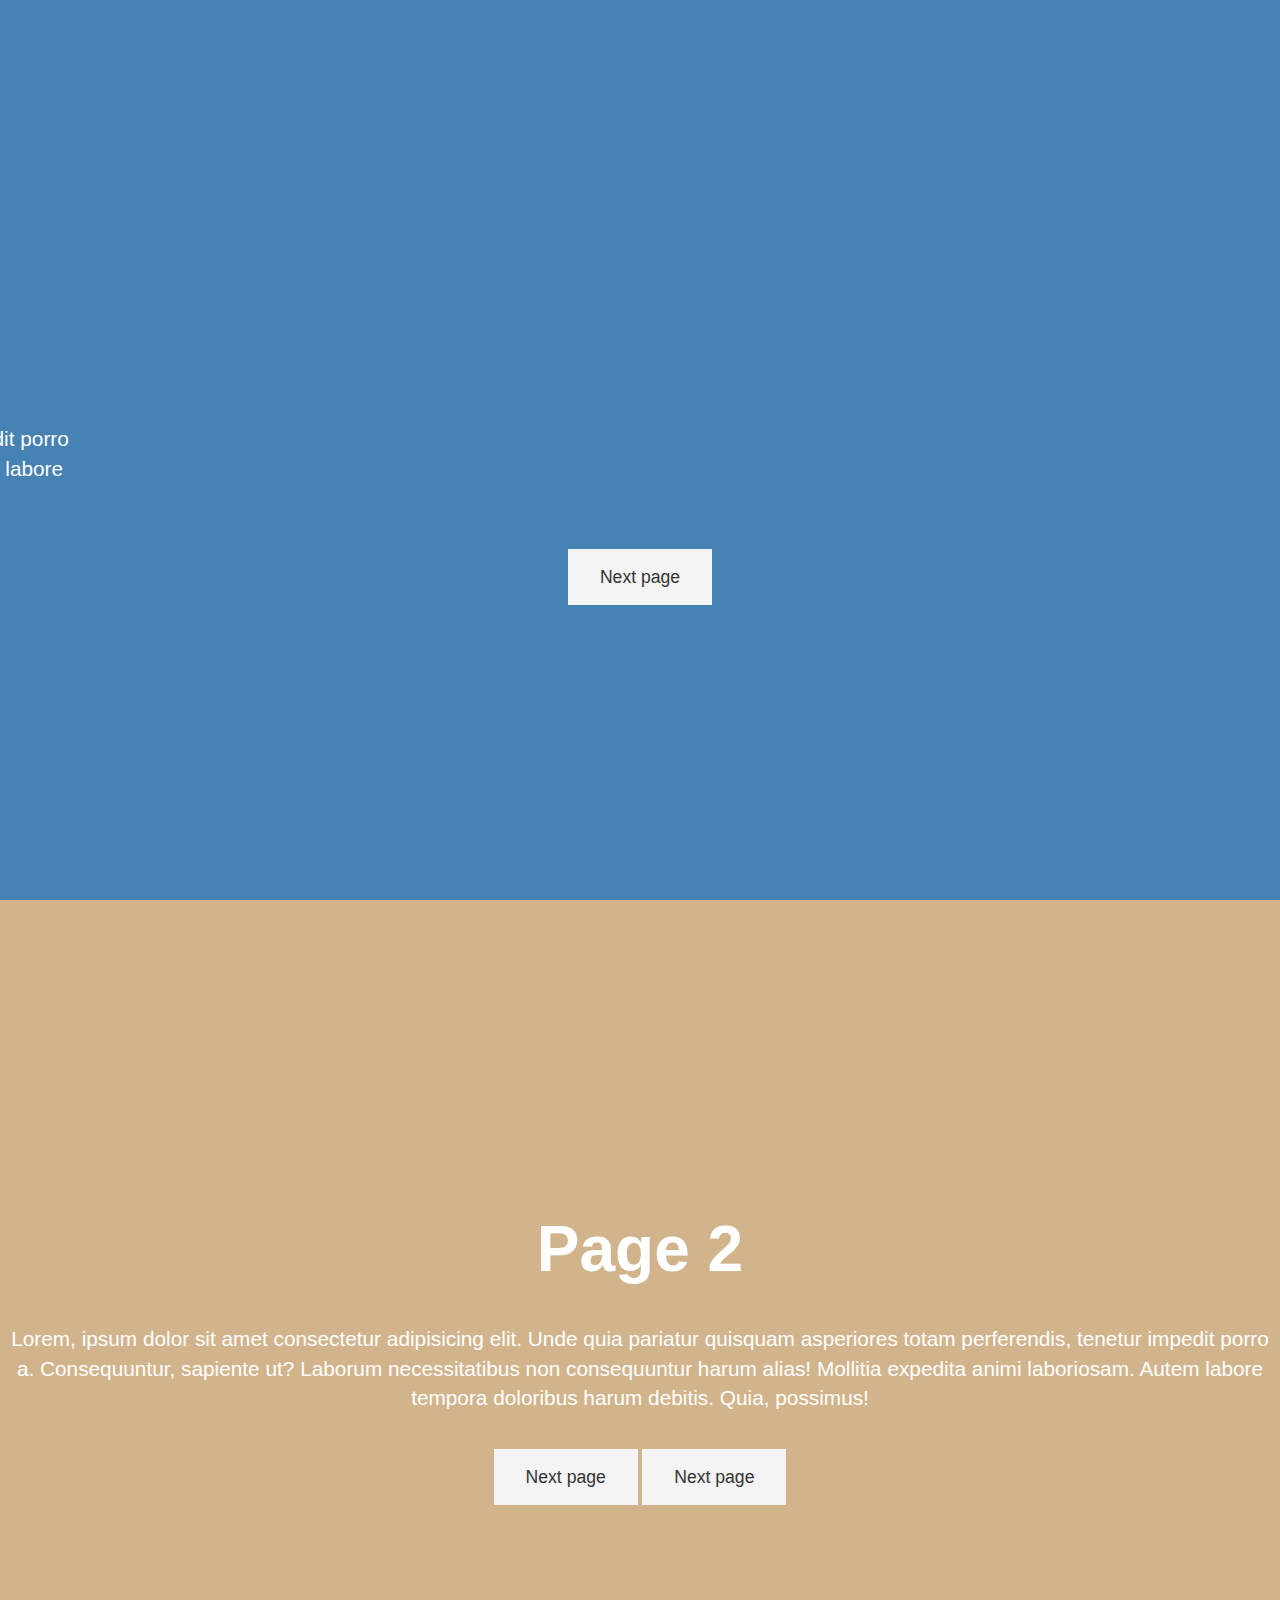
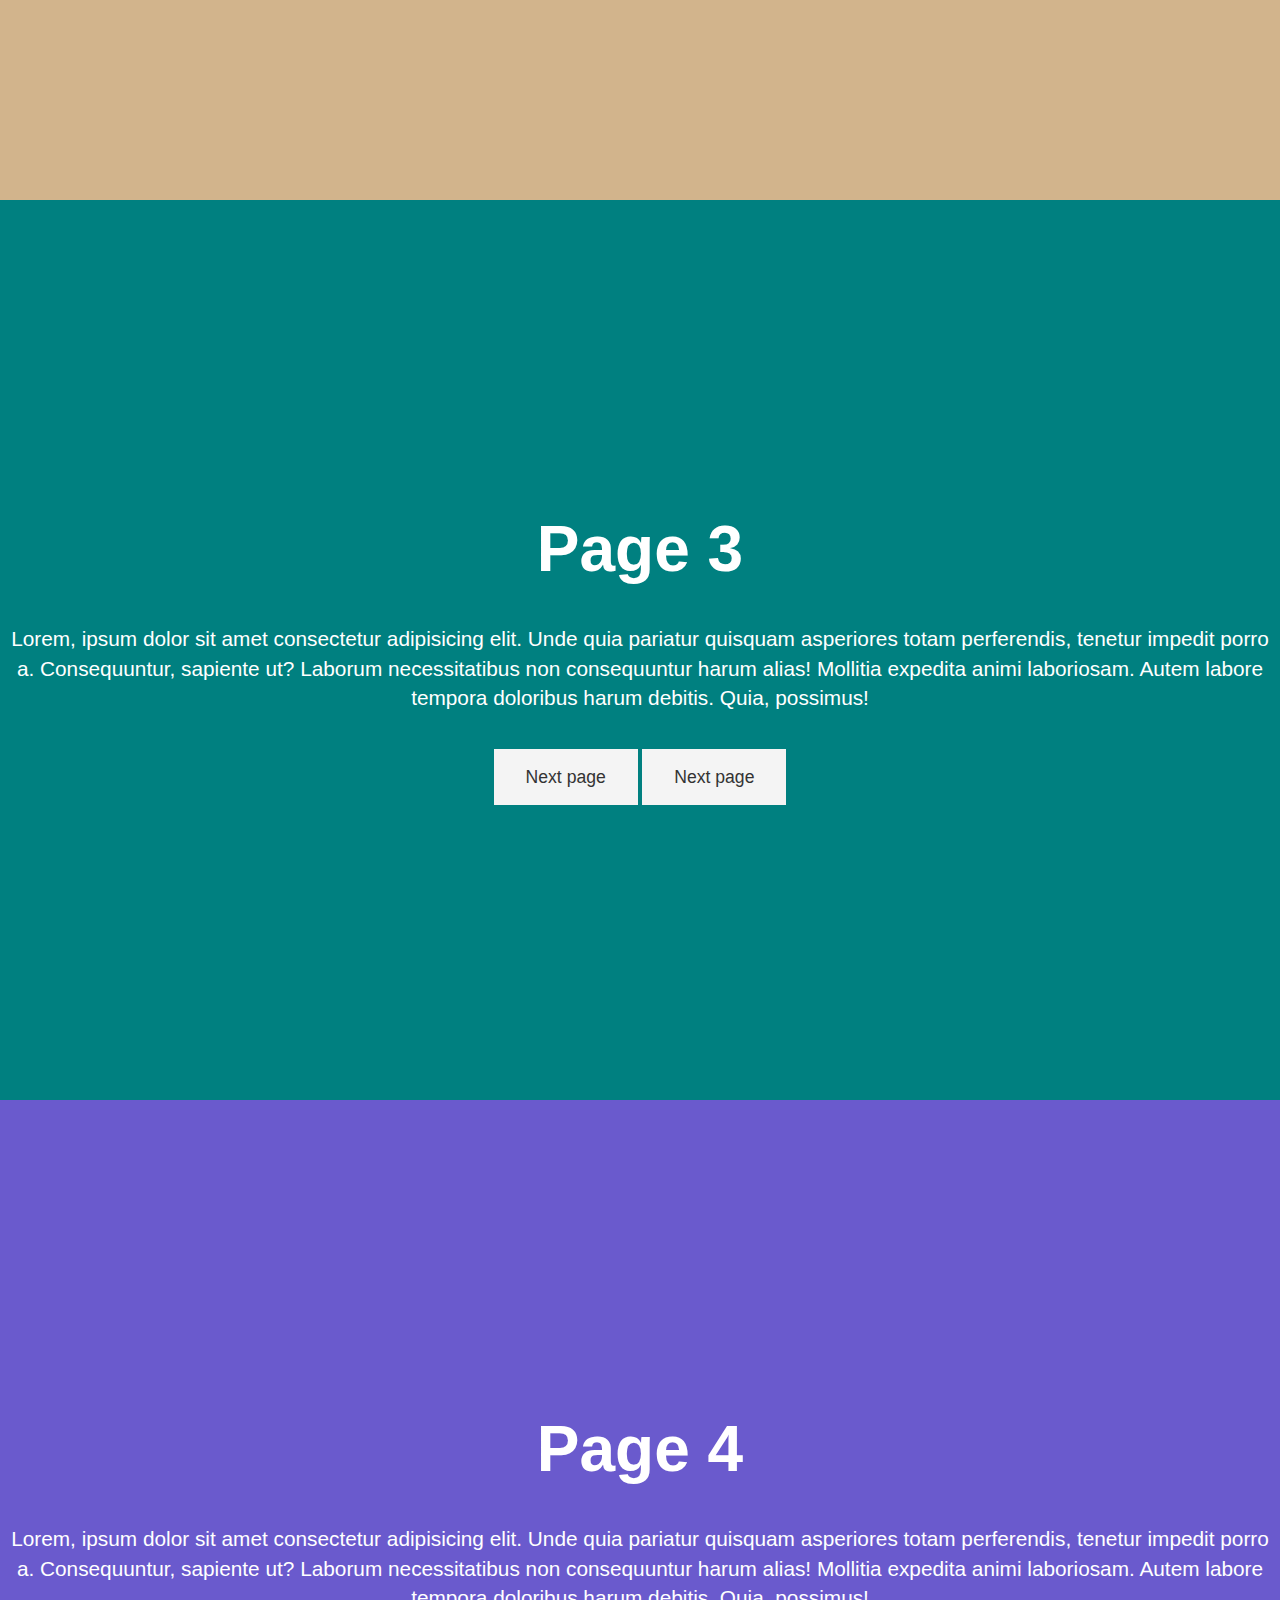
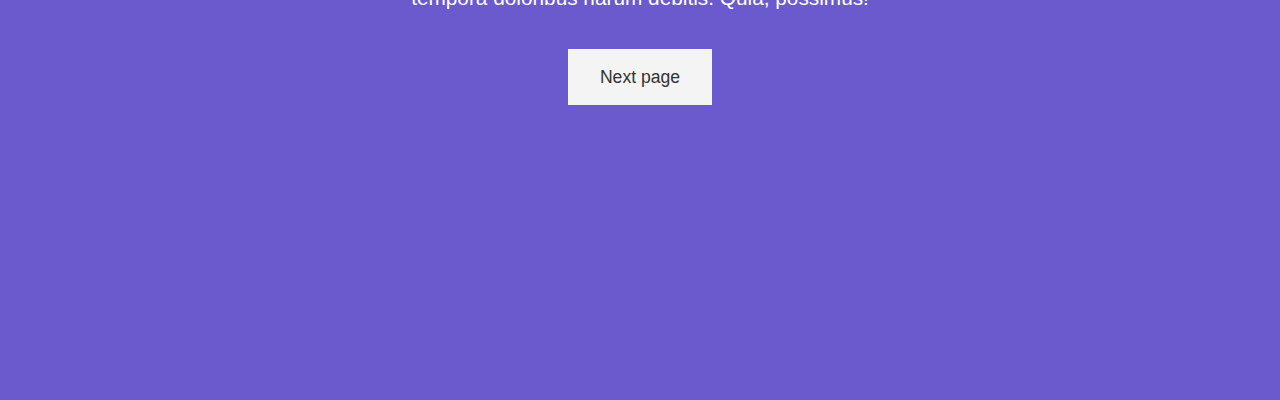
<file: index.html>
<!DOCTYPE html>
<html lang="en">
<head>
    <meta charset="UTF-8">
    <meta name="viewport" content="width=device-width, initial-scale=1.0">
    <meta http-equiv="X-UA-Compatible" content="ie=edge">
    <link rel="stylesheet" href="https://use.fontawesome.com/releases/v5.8.1/css/all.css" integrity="sha384-50oBUHEmvpQ+1lW4y57PTFmhCaXp0ML5d60M1M7uH2+nqUivzIebhndOJK28anvf" crossorigin="anonymous">
    <link rel="stylesheet" href="style.css">
    <title>Presentation</title>
</head>
<body>
    <!-- Page 1 (intro) -->
    <section id="page-1" class="page">
        <h1>Welcome to my presentation</h1>
        <p> 
        Lorem, ipsum dolor sit amet consectetur adipisicing elit. Unde quia pariatur quisquam asperiores totam perferendis, tenetur impedit porro a. Consequuntur, sapiente ut? Laborum necessitatibus non consequuntur harum alias! Mollitia expedita animi laboriosam. Autem labore tempora doloribus harum debitis. Quia, possimus!
        </p>
        <div>
            <a href="#page-2" class="btn">
                Next page <i class="fas fa-arrow-circle-down"></i>
            </a>
        </section>
    <!-- Page 2 -->
    <section id="page-2" class="page">
        <h1>Page 2</h1>
        <p> 
        Lorem, ipsum dolor sit amet consectetur adipisicing elit. Unde quia pariatur quisquam asperiores totam perferendis, tenetur impedit porro a. Consequuntur, sapiente ut? Laborum necessitatibus non consequuntur harum alias! Mollitia expedita animi laboriosam. Autem labore tempora doloribus harum debitis. Quia, possimus!
        </p>
        <div>
            <a href="#page-1" class="btn">
                Next page <i class="fas fa-arrow-circle-up"></i>
            </a>
            <a href="#page-3" class="btn">
                Next page <i class="fas fa-arrow-circle-down"></i>
            </a>
        </section>
    <!-- Page 3 -->
    <section id="page-3" class="page">
        <h1>Page 3</h1>
        <p> 
        Lorem, ipsum dolor sit amet consectetur adipisicing elit. Unde quia pariatur quisquam asperiores totam perferendis, tenetur impedit porro a. Consequuntur, sapiente ut? Laborum necessitatibus non consequuntur harum alias! Mollitia expedita animi laboriosam. Autem labore tempora doloribus harum debitis. Quia, possimus!
        </p>
        <div>
            <a href="#page-2" class="btn">
                Next page <i class="fas fa-arrow-circle-up"></i>
            </a>
            <a href="#page-4" class="btn">
                Next page <i class="fas fa-arrow-circle-down"></i>
            </a>
        </section>
    <!-- Page 4 -->
    <section id="page-4" class="page">
        <h1>Page 4</h1>
        <p> 
        Lorem, ipsum dolor sit amet consectetur adipisicing elit. Unde quia pariatur quisquam asperiores totam perferendis, tenetur impedit porro a. Consequuntur, sapiente ut? Laborum necessitatibus non consequuntur harum alias! Mollitia expedita animi laboriosam. Autem labore tempora doloribus harum debitis. Quia, possimus!
        </p>
        <div>
            <a href="#page-3" class="btn">
                Next page <i class="fas fa-arrow-circle-up"></i>
            </a>
        </div>
    </section>

    <script
		src="https://code.jquery.com/jquery-3.4.1.min.js"
		integrity="sha256-CSXorXvZcTkaix6Yvo6HppcZGetbYMGWSFlBw8HfCJo="
		crossorigin="anonymous">
    </script>

    <script>
        // Smooth Scrolling
        $('.btn').on('click', function(event) {
            if (this.hash !== '') {
                event.preventDefault();
                const hash = this.hash;
                $('html, body').animate(
                    {
                        scrollTop: $(hash).offset().top
                    },
                    800
                );
            }
        });
    </script>

</body>
</html>
</file>
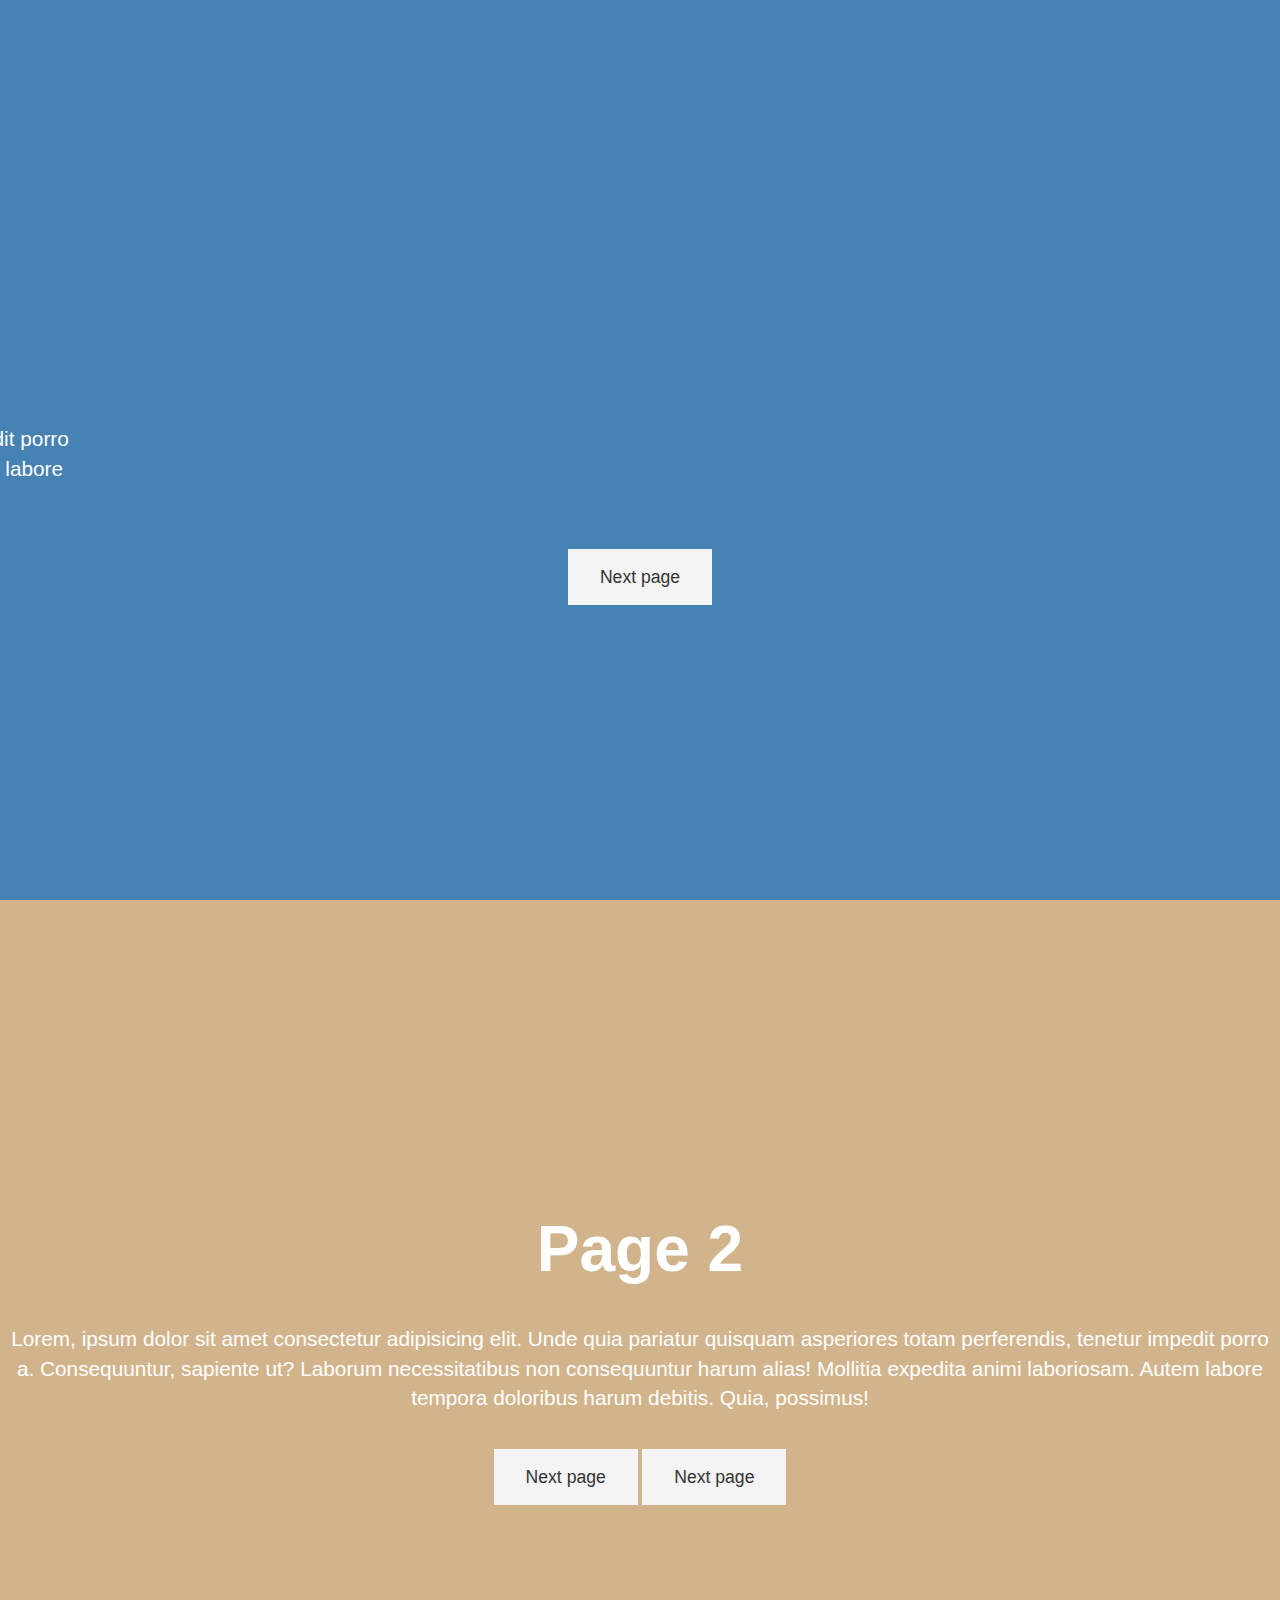
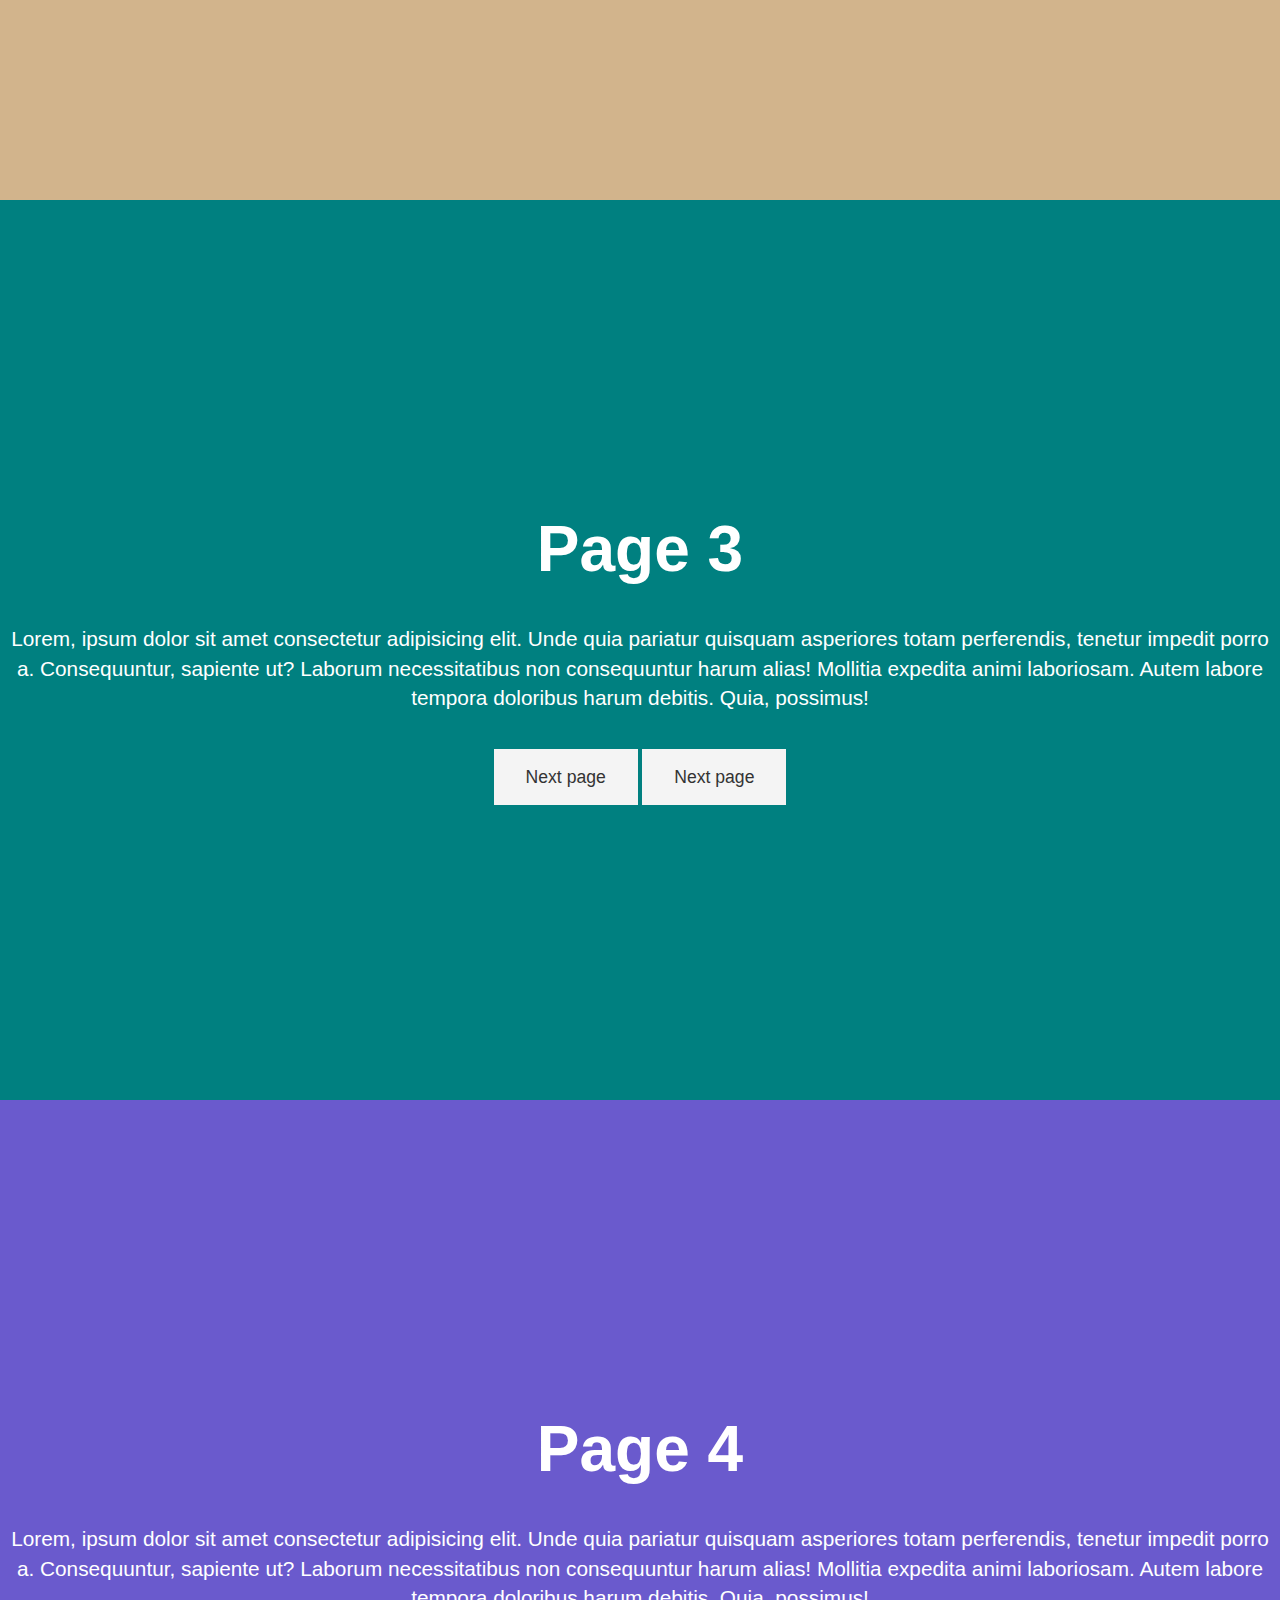
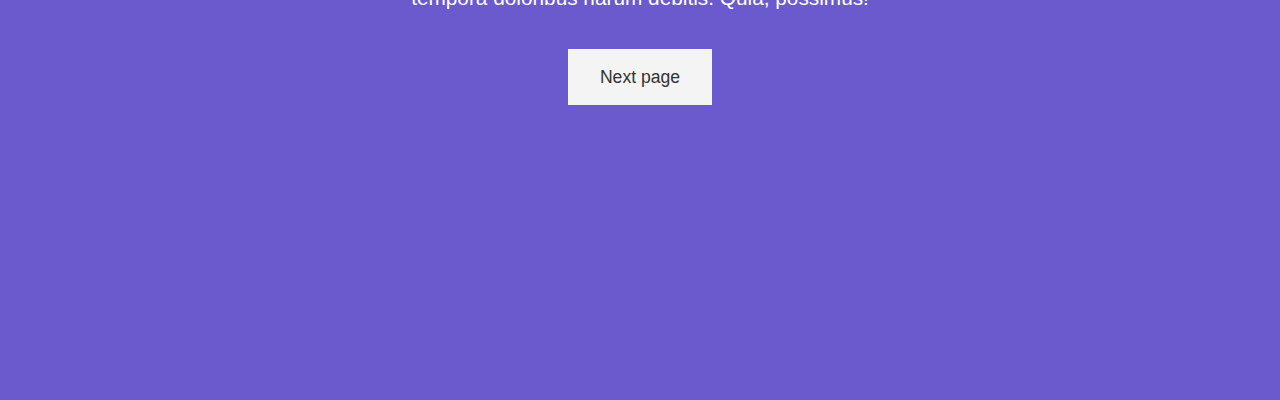
<file: presentation.html>
<!DOCTYPE html>
<html lang="en">
<head>
    <meta charset="UTF-8">
    <meta name="viewport" content="width=device-width, initial-scale=1.0">
    <meta http-equiv="X-UA-Compatible" content="ie=edge">
    <link rel="stylesheet" href="https://use.fontawesome.com/releases/v5.8.1/css/all.css" integrity="sha384-50oBUHEmvpQ+1lW4y57PTFmhCaXp0ML5d60M1M7uH2+nqUivzIebhndOJK28anvf" crossorigin="anonymous">
    <link rel="stylesheet" href="style.css">
    <title>Presentation</title>
</head>
<body>
    <!-- Page 1 (intro) -->
    <section id="page-1" class="page">
        <h1>Welcome to my presentation</h1>
        <p> 
        Lorem, ipsum dolor sit amet consectetur adipisicing elit. Unde quia pariatur quisquam asperiores totam perferendis, tenetur impedit porro a. Consequuntur, sapiente ut? Laborum necessitatibus non consequuntur harum alias! Mollitia expedita animi laboriosam. Autem labore tempora doloribus harum debitis. Quia, possimus!
        </p>
        <div>
            <a href="#page-2" class="btn">
                Next page <i class="fas fa-arrow-circle-down"></i>
            </a>
        </section>
    <!-- Page 2 -->
    <section id="page-2" class="page">
        <h1>Page 2</h1>
        <p> 
        Lorem, ipsum dolor sit amet consectetur adipisicing elit. Unde quia pariatur quisquam asperiores totam perferendis, tenetur impedit porro a. Consequuntur, sapiente ut? Laborum necessitatibus non consequuntur harum alias! Mollitia expedita animi laboriosam. Autem labore tempora doloribus harum debitis. Quia, possimus!
        </p>
        <div>
            <a href="#page-1" class="btn">
                Next page <i class="fas fa-arrow-circle-up"></i>
            </a>
            <a href="#page-3" class="btn">
                Next page <i class="fas fa-arrow-circle-down"></i>
            </a>
        </section>
    <!-- Page 3 -->
    <section id="page-3" class="page">
        <h1>Page 3</h1>
        <p> 
        Lorem, ipsum dolor sit amet consectetur adipisicing elit. Unde quia pariatur quisquam asperiores totam perferendis, tenetur impedit porro a. Consequuntur, sapiente ut? Laborum necessitatibus non consequuntur harum alias! Mollitia expedita animi laboriosam. Autem labore tempora doloribus harum debitis. Quia, possimus!
        </p>
        <div>
            <a href="#page-2" class="btn">
                Next page <i class="fas fa-arrow-circle-up"></i>
            </a>
            <a href="#page-4" class="btn">
                Next page <i class="fas fa-arrow-circle-down"></i>
            </a>
        </section>
    <!-- Page 4 -->
    <section id="page-4" class="page">
        <h1>Page 4</h1>
        <p> 
        Lorem, ipsum dolor sit amet consectetur adipisicing elit. Unde quia pariatur quisquam asperiores totam perferendis, tenetur impedit porro a. Consequuntur, sapiente ut? Laborum necessitatibus non consequuntur harum alias! Mollitia expedita animi laboriosam. Autem labore tempora doloribus harum debitis. Quia, possimus!
        </p>
        <div>
            <a href="#page-3" class="btn">
                Next page <i class="fas fa-arrow-circle-up"></i>
            </a>
        </div>
    </section>

    <script
		src="https://code.jquery.com/jquery-3.4.1.min.js"
		integrity="sha256-CSXorXvZcTkaix6Yvo6HppcZGetbYMGWSFlBw8HfCJo="
		crossorigin="anonymous">
    </script>

    <script>
        // Smooth Scrolling
        $('.btn').on('click', function(event) {
            if (this.hash !== '') {
                event.preventDefault();
                const hash = this.hash;
                $('html, body').animate(
                    {
                        scrollTop: $(hash).offset().top
                    },
                    800
                );
            }
        });
    </script>

</body>
</html>
</file>
<file: style.css>
:root {
    --page-1-color: steelblue;
    --page-2-color: tan;
    --page-3-color: teal;
    --page-4-color: slateblue;
    --animate-speed: 2s;
}

body {
    font-family: Arial, Helvetica, sans-serif;
    line-height: 1.4;
    color: #fff;
    margin: 0;
    padding: 0;
    overflow: hidden;
}

/* Page color */
#page-1 { background: var(--page-1-color) }
#page-2 { background: var(--page-2-color) }
#page-3 { background: var(--page-3-color) }
#page-4 { background: var(--page-4-color) }

.page {
    display: flex;
    flex-direction: column;
    height: 100vh;
    align-items: center;
    justify-content: center;
    text-align: center;
}

.page h1 {
    font-size: 4rem;
    line-height: 1.2;
    margin: 1rem;
}

.page p {
    font-size: 1.3rem;
}

.btn {
    display: inline-block;
    padding: 1rem 2rem;
    background: #f4f4f4;
    color: #333;
    text-decoration: none;
    border: none;
    margin-top: 1rem;
    font-size: 1.1rem;
    transition: all 0.3s ease-in;

}

.btn:hover,
.btn-dark {
    background: #333;
    color: #fff;
}

.btn-dark:hover {
    background: #f4f4f4;
    color: #333;
}

/* page Animation */
#page-1 h1 {
    transform: translateY(-800px);
    animation: heading var(--animate-speed) forwards ease-in;
}

#page-1 p {
    transform: translateX(-1200px);
    animation: heading var(--animate-speed) forwards ease-in 1s;
}

@keyframes heading {
    to {
        transform: translateY(0px);
    }
}
@keyframes text {
    to {
        transform: translateX(0px);
    }
}
</file>
